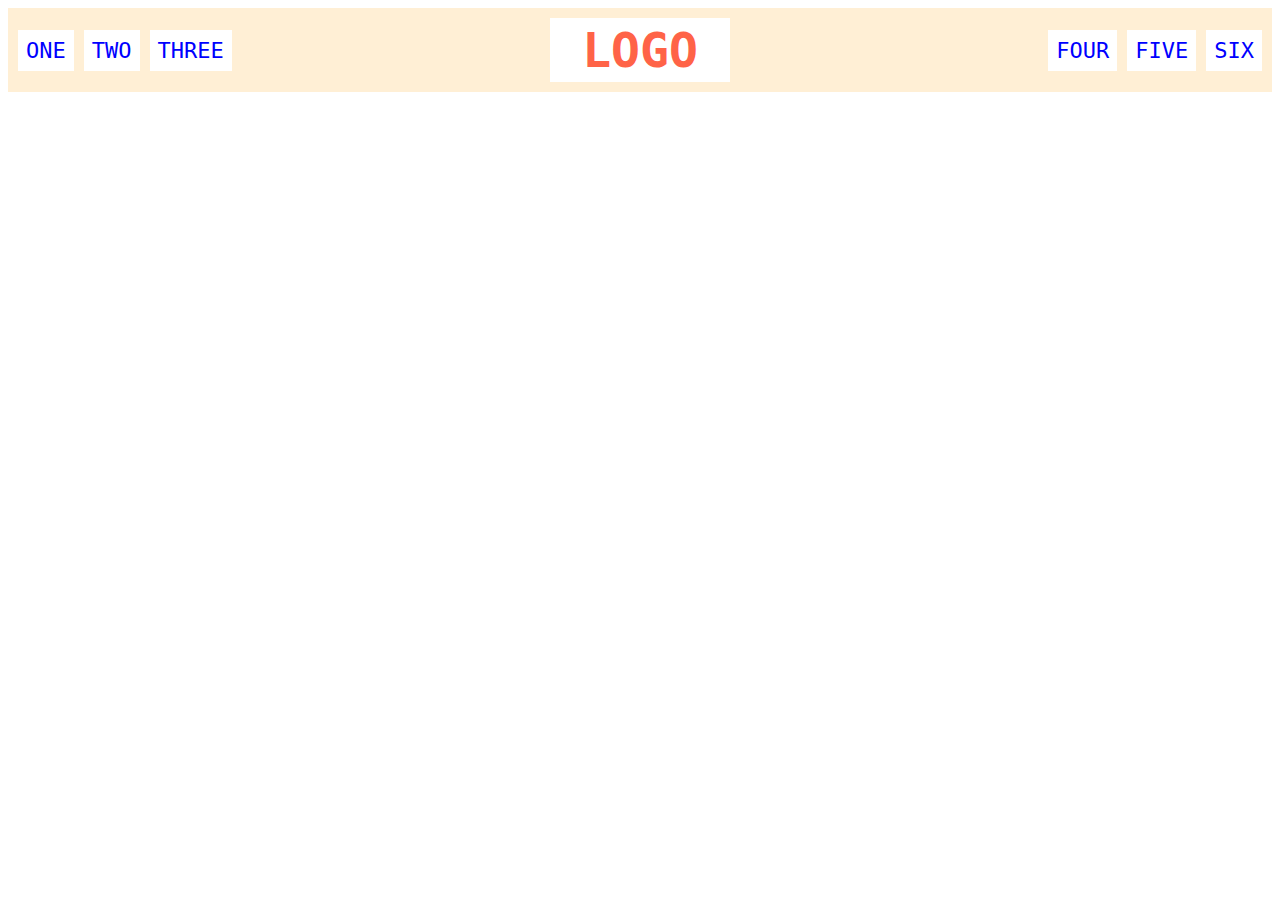
<file: flex/02-flex-header/index.html>
<!DOCTYPE html>
<html lang="en">
  <head>
    <meta charset="UTF-8">
    <meta http-equiv="X-UA-Compatible" content="IE=edge">
    <meta name="viewport" content="width=device-width, initial-scale=1.0">
    <title>Flex Header</title>
    <link rel="stylesheet" href="style.css">
  </head>
  <body>
    <div class="header">
      <div class="left-links">
        <ul>
          <li><a href="#">ONE</a></li>
          <li><a href="#">TWO</a></li>
          <li><a href="#">THREE</a></li>
        </ul>
      </div>

      <div class="logo">LOGO</div>
      
      <div class="right-links">
        <ul>
          <li><a href="#">FOUR</a></li>
          <li><a href="#">FIVE</a></li>
          <li><a href="#">SIX</a></li>
        </ul>
      </div>
    
    </div>
  </body>
</html>
</file>
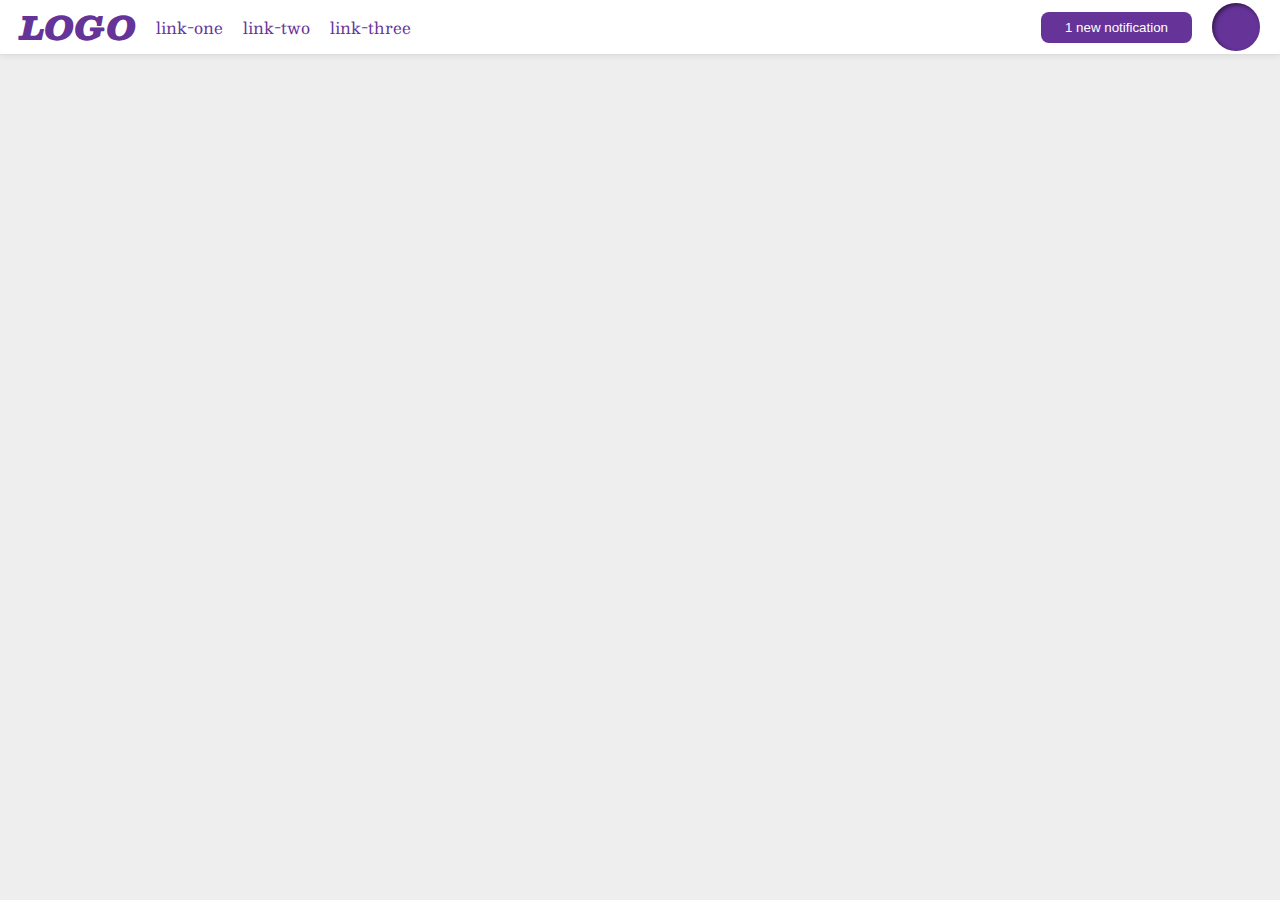
<file: flex/03-flex-header-2/index.html>
<!DOCTYPE html>
<html lang="en">
  <head>
    <meta charset="UTF-8">
    <meta http-equiv="X-UA-Compatible" content="IE=edge">
    <meta name="viewport" content="width=device-width, initial-scale=1.0">
    <title>Flex Header 2</title>
    <link rel="stylesheet" href="style.css">
  </head>
  <body>
    <div class="header">
      <div class="left-container">
        <div class="logo">
          LOGO
        </div>
  
          <ul class="links">
            <li><a href="google.com">link-one</a></li>
            <li><a href="google.com">link-two</a></li>
            <li><a href="google.com">link-three</a></li>
          </ul>
      </div>
      
      <div class="right-container">
        <div>
          <button class="notifications">
            1 new notification
          </button>
        </div>
        <div class="profile-image"></div>
      </div>

    </div>
  </body>
</html>
</file>
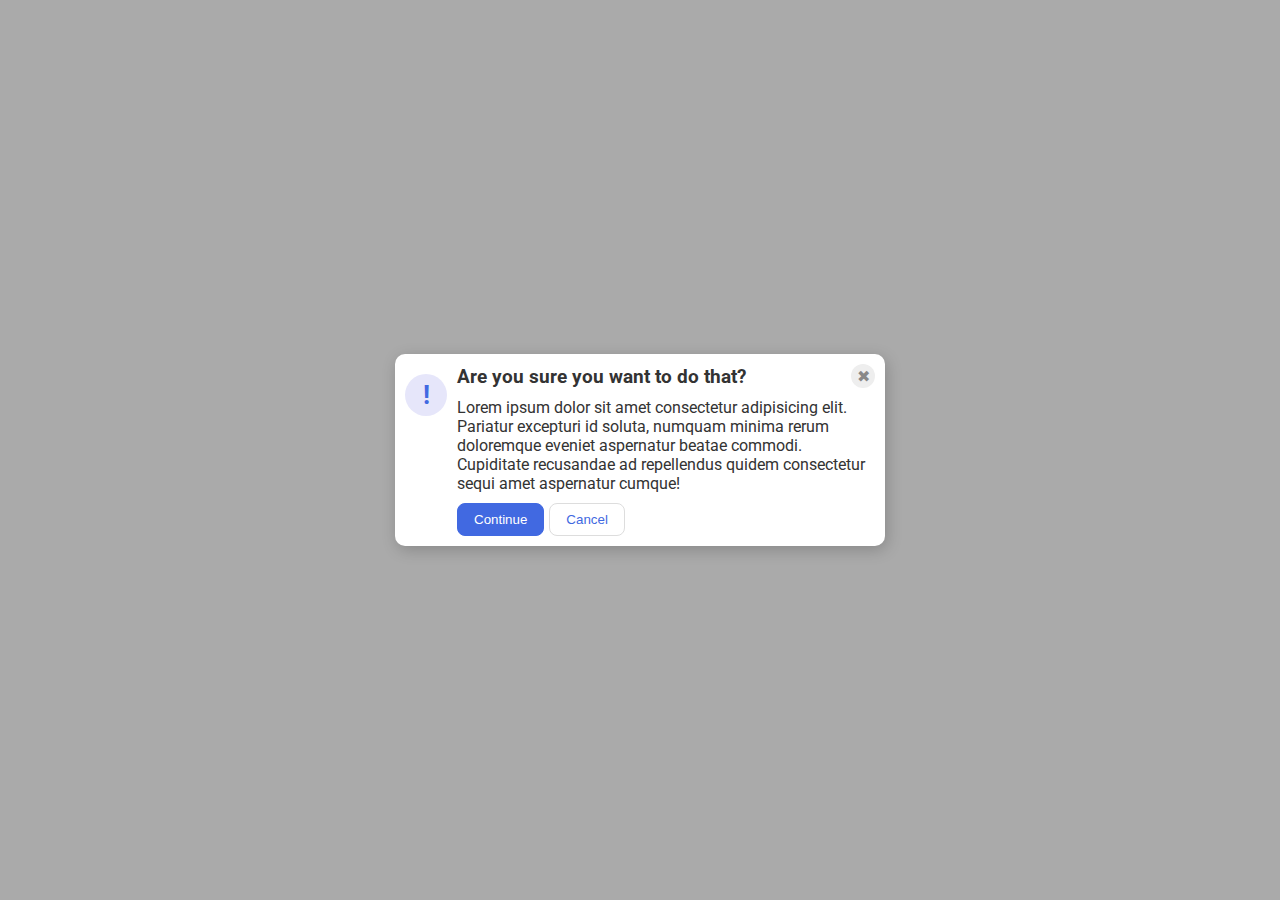
<file: flex/05-flex-modal/index.html>
<!DOCTYPE html>
<html lang="en">
  <head>
    <meta charset="UTF-8">
    <meta http-equiv="X-UA-Compatible" content="IE=edge">
    <meta name="viewport" content="width=device-width, initial-scale=1.0">
    <link rel="stylesheet" href="style.css">
    <title>Modal</title>
  </head>
  <body>
    <div class="modal">
      <div class="icon">!</div>
      
      <div class="alert">
      
        <div class="header">
          <div>Are you sure you want to do that?</div>
          <div class="close-button">✖</div>
        </div>

        <div class="text">Lorem ipsum dolor sit amet consectetur adipisicing elit. Pariatur excepturi id soluta, numquam minima rerum doloremque eveniet aspernatur beatae commodi. Cupiditate recusandae ad repellendus quidem consectetur sequi amet aspernatur cumque!</div>
        
        <div class="choose">
          <button class="continue">Continue</button>
          <button class="cancel">Cancel</button>
        </div>
      
      </div>
    </div>
  </body>
</html>
</file>
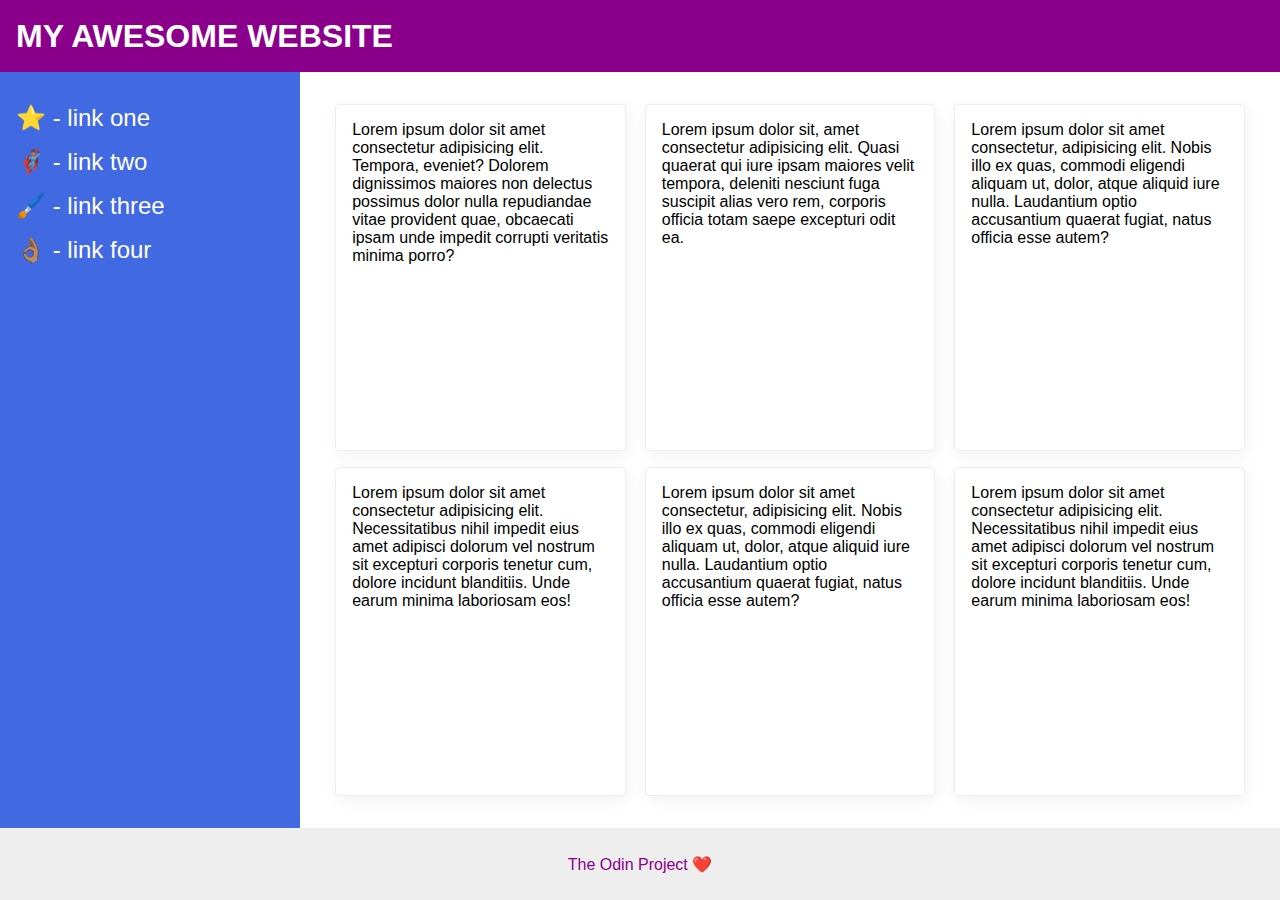
<file: flex/07-flex-layout-2/index.html>
<!DOCTYPE html>
<html lang="en">
  <head>
    <meta charset="UTF-8">
    <meta http-equiv="X-UA-Compatible" content="IE=edge">
    <meta name="viewport" content="width=device-width, initial-scale=1.0">
    <title>The Holy Grail</title>
    <link rel="stylesheet" href="style.css">
  </head>
  <body>
    <div class="header">
      MY AWESOME WEBSITE
    </div>
    
    <div class="content">
      <div class="sidebar">
        <ul>
          <li><a href="#">⭐ - link one</a></li>
          <li><a href="#">🦸🏽‍♂️ - link two</a></li>
          <li><a href="#">🖌️ - link three</a></li>
          <li><a href="#">👌🏽 - link four</a></li>
        </ul>
      </div>

      <div class="cards">
          <div class="card">Lorem ipsum dolor sit amet consectetur adipisicing elit. Tempora, eveniet? Dolorem dignissimos maiores non delectus possimus dolor nulla repudiandae vitae provident quae, obcaecati ipsam unde impedit corrupti veritatis minima porro?</div>
          <div class="card">Lorem ipsum dolor sit, amet consectetur adipisicing elit. Quasi quaerat qui iure ipsam maiores velit tempora, deleniti nesciunt fuga suscipit alias vero rem, corporis officia totam saepe excepturi odit ea.</div>
          <div class="card">Lorem ipsum dolor sit amet consectetur, adipisicing elit. Nobis illo ex quas, commodi eligendi aliquam ut, dolor, atque aliquid iure nulla. Laudantium optio accusantium quaerat fugiat, natus officia esse autem?</div>
          <div class="card">Lorem ipsum dolor sit amet consectetur adipisicing elit. Necessitatibus nihil impedit eius amet adipisci dolorum vel nostrum sit excepturi corporis tenetur cum, dolore incidunt blanditiis. Unde earum minima laboriosam eos!</div>
          <div class="card">Lorem ipsum dolor sit amet consectetur, adipisicing elit. Nobis illo ex quas, commodi eligendi aliquam ut, dolor, atque aliquid iure nulla. Laudantium optio accusantium quaerat fugiat, natus officia esse autem?</div>
          <div class="card">Lorem ipsum dolor sit amet consectetur adipisicing elit. Necessitatibus nihil impedit eius amet adipisci dolorum vel nostrum sit excepturi corporis tenetur cum, dolore incidunt blanditiis. Unde earum minima laboriosam eos!</div>
      </div>
    
    </div>
    <div class="footer">
      The Odin Project ❤️
    </div>
  </body>
</html>
</file>
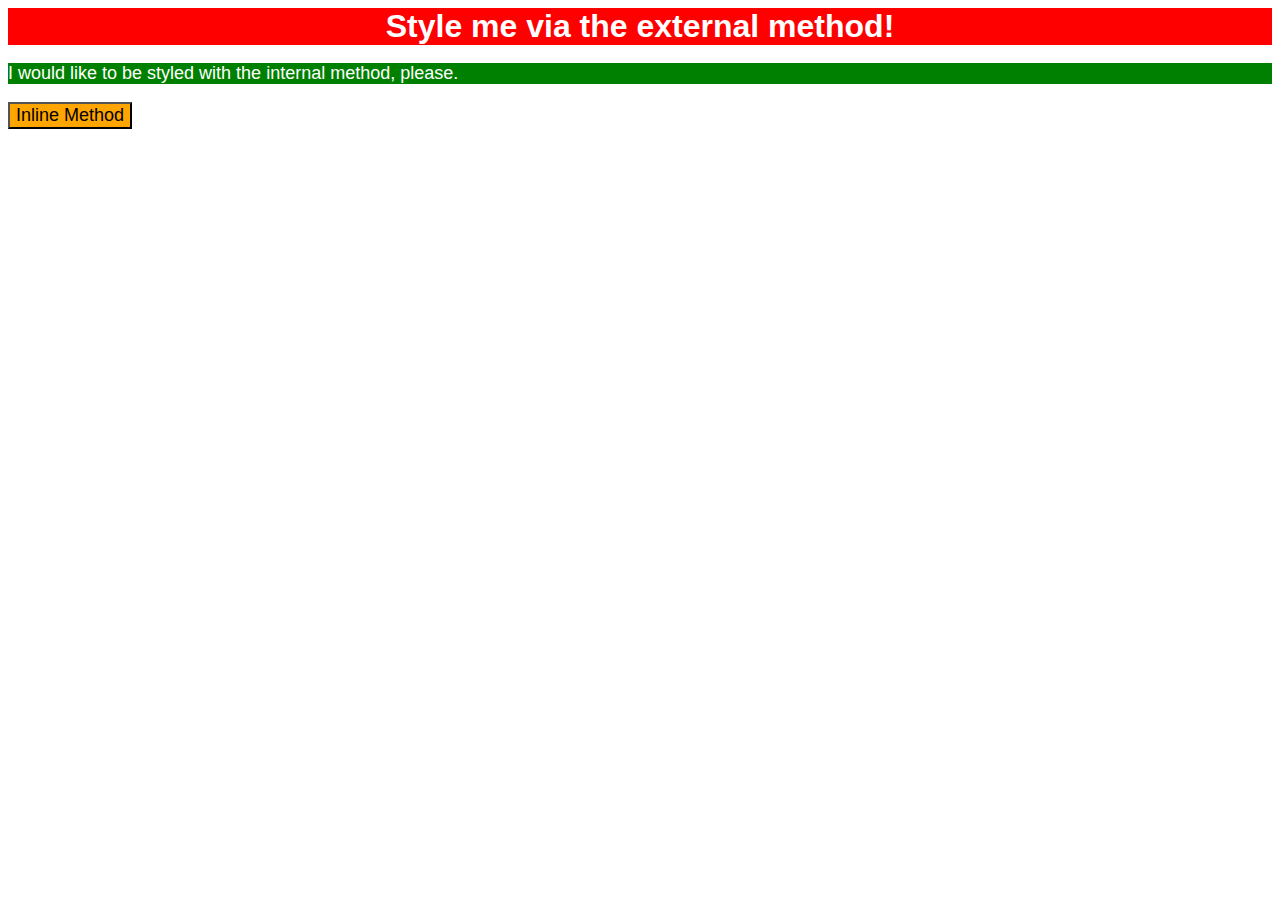
<file: foundations/01-css-methods/index.html>
<!DOCTYPE html>
<html lang="en" style="font-family: Arial, Helvetica, sans-serif;">
  <head>
    <meta charset="UTF-8">
    <meta http-equiv="X-UA-Compatible" content="IE=edge">
    <meta name="viewport" content="width=device-width, initial-scale=1.0">
    <link rel="stylesheet" href="styles.css">
    <title>Methods for Adding CSS</title>

    <style>
      p {
        background-color: green;
        color: white;
        font-size: 18px;
      }
    </style>
  </head>
  
  <body>
    <div>Style me via the external method!</div>
    <p>I would like to be styled with the internal method, please.</p>
    <button style="background-color: orange; font-size: 18px;">Inline Method</button>
  </body>
</html>
</file>
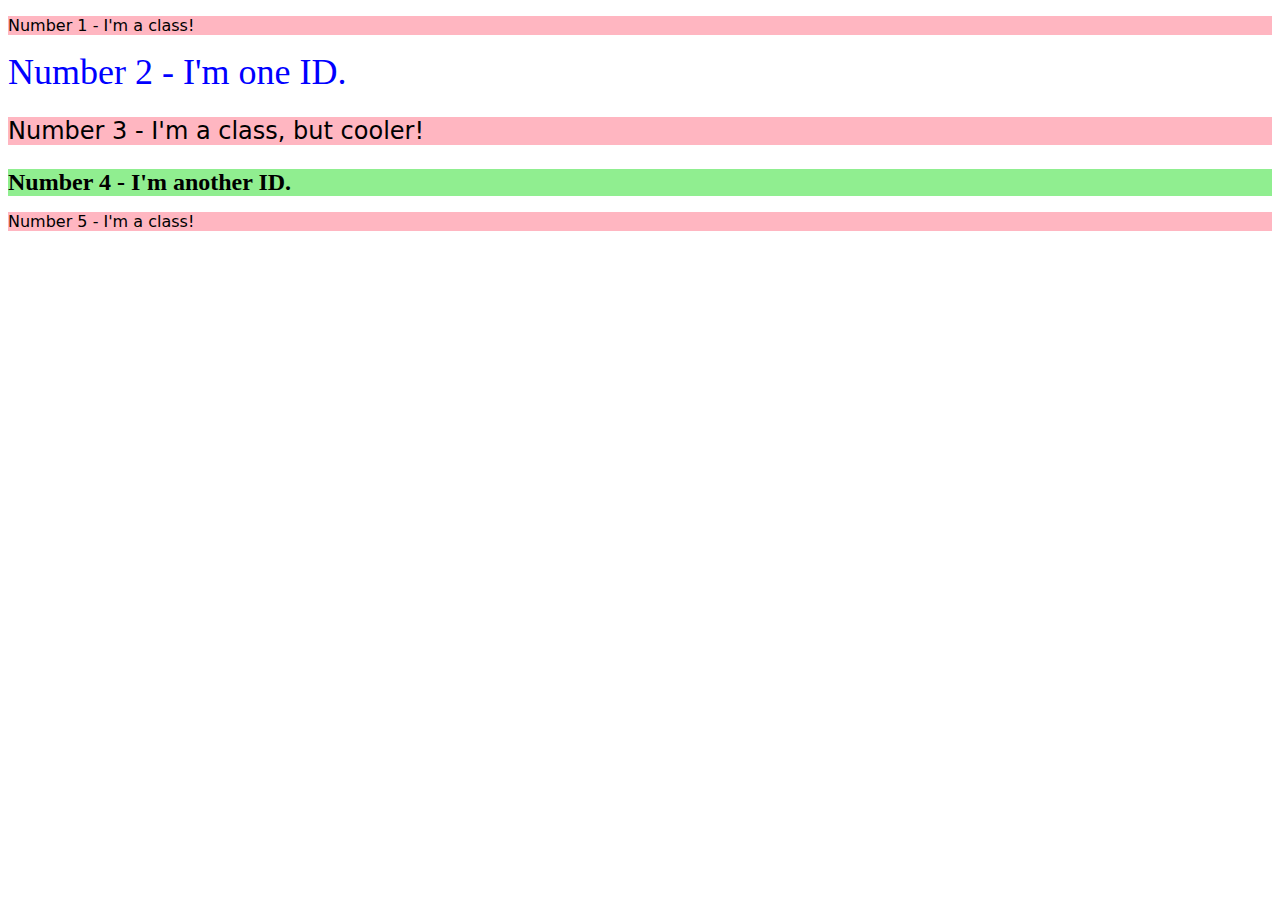
<file: foundations/02-class-id-selectors/index.html>
<!DOCTYPE html>
<html lang="en">
  <head>
    <meta charset="UTF-8">
    <meta http-equiv="X-UA-Compatible" content="IE=edge">
    <meta name="viewport" content="width=device-width, initial-scale=1.0">
    <title>Class and ID Selectors</title>
    <link rel="stylesheet" href="style.css">
  </head>
  <body>
    <p class="odd_numbers">Number 1 - I'm a class!</p>
    <div id="number_2">Number 2 - I'm one ID.</div>
    <p class="odd_numbers" id="number_3">Number 3 - I'm a class, but cooler!</p>
    <div id="number_4">Number 4 - I'm another ID.</div>
    <p class="odd_numbers">Number 5 - I'm a class!</p>
  </body>
</html>
</file>
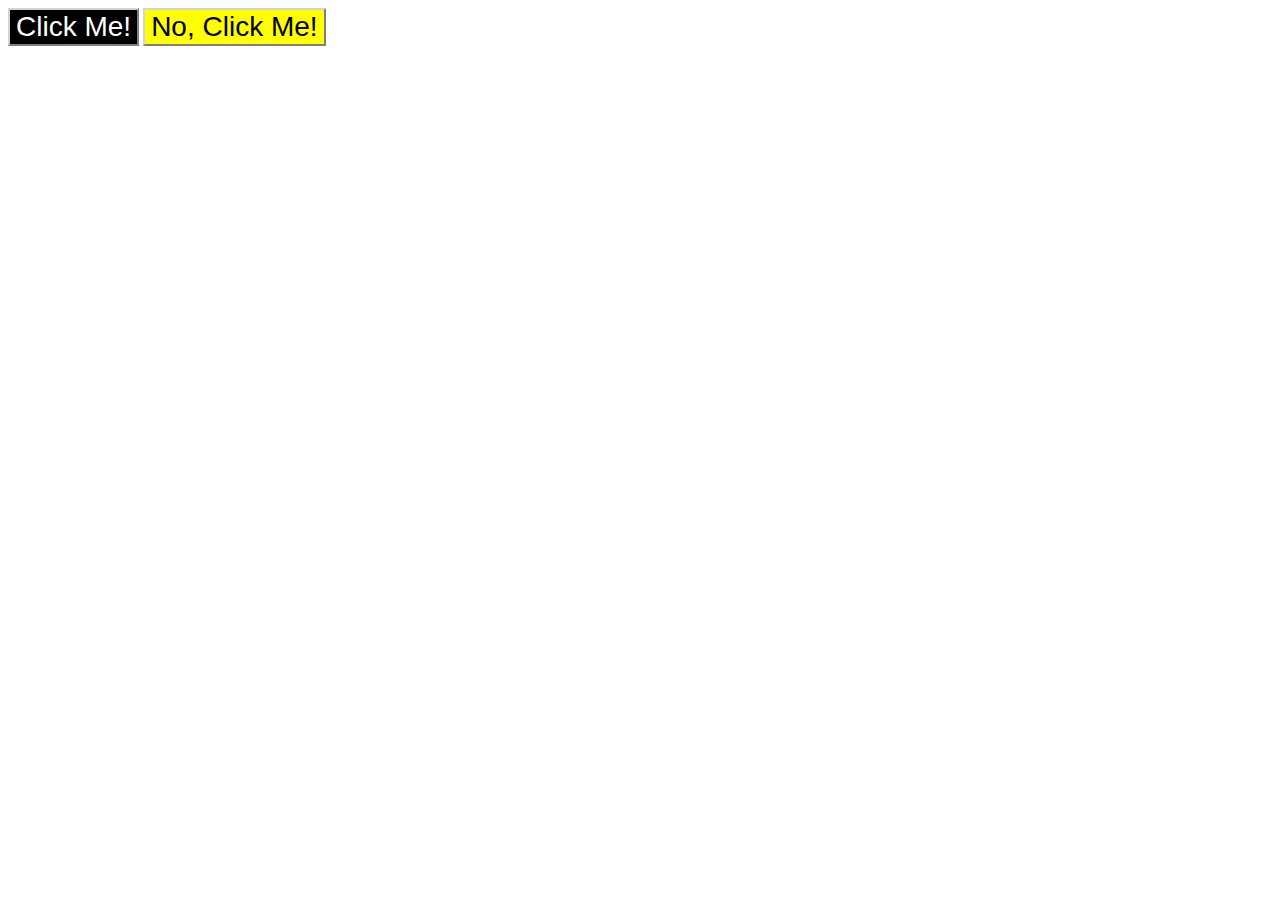
<file: foundations/03-grouping-selectors/index.html>
<!DOCTYPE html>
<html lang="en">
  <head>
    <meta charset="UTF-8">
    <meta http-equiv="X-UA-Compatible" content="IE=edge">
    <meta name="viewport" content="width=device-width, initial-scale=1.0">
    <title>Grouping Selectors</title>
    <link rel="stylesheet" href="style.css">
  </head>

  <body>
    <button class="button_click">Click Me!</button>
    <button class="button_no_click">No, Click Me!</button>
  </body>
</html>
</file>
<file: flex/02-flex-header/style.css>
/* 
- There is space between all items and the edge of the header (specific px amount doesn't matter here).
- Logo is centered vertically and horizontally.
- list-items are horizontal, and are centered vertically inside the header.
- left-links and right-links are pushed all the way to the left and right, and stay at the edge of the header when the page is resized.
- Your solution does not use floats, inline-block, or absolute positioning.
*/

.header  {
  font-family: monospace;
  background: papayawhip;
  padding: 10px;
  display: flex;
  align-items: center;
  justify-content: space-between;
}

.logo {
  font-size: 48px;
  font-weight: 900;
  color: tomato;
  background: white;
  padding: 4px 32px;

  justify-content: center;
  align-self: center;
}

ul {
  /* this removes the dots on the list items*/
  list-style-type: none;
  padding-inline-start: unset;
  margin: 0;
  /* margin: 0;
  padding: 0; */
  display: flex;
  gap: 10px;
}

a {
  font-size: 22px;
  background: white;
  color: blue;
  padding: 8px;
  /* this removes the line under the links */
  text-decoration: none;
}

li {
  display: flex;
}

.left-links .right-links {
  color: blue;
  align-items: center;
}

/* .left-links {
  justify-content: flex-start;
}

.right-links {
  justify-content: flex-end;
} */
</file>
<file: flex/03-flex-header-2/style.css>
/* 
- Everything is centered vertically inside the header.
- There is 8px space between everything and the edge of the header.
- Items are arranged horizontally as seen in the outcome image.
- There is 16px between each item on both sides of the header.
- flex is used to arrange everything.
*/

/* this is some magical font-importing.  
you'll learn about it later. */
@import url('https://fonts.googleapis.com/css2?family=Besley:ital,wght@0,400;1,900&display=swap');

body {
  margin: 0;
  background: #eee;
  font-family: Besley, serif;
}

.header {
  background: white;
  border-bottom: 1px solid #ddd;
  box-shadow: 0 0 8px rgba(0,0,0,.1);
  display: flex;
  align-items: center;
  justify-content: space-between;
}

.profile-image {
  background: rebeccapurple;
  box-shadow: inset 2px 2px 4px rgba(0,0,0,.5);
  border-radius: 50%;
  width: 48px;
  height: 48px;
}

.logo {
  color: rebeccapurple;
  font-size: 32px;
  font-weight: 900;
  font-style: italic;
}

button {
  border: none;
  border-radius: 8px;
  background: rebeccapurple;
  color: white;
  padding: 8px 24px;
}

a {
  /* this removes the line under our links */
  text-decoration: none;
  color: rebeccapurple;
}

ul {
  list-style-type: none;
}

.links {
  display: flex;
  justify-content: center;
  align-items: center;
  padding: 0;
  margin: 0;
  gap: 20px;
}

.left-container, .right-container {
  display: flex;
  gap: 20px;
  align-items: center;
  margin: 0 20px;
}

/* .left-container {
  margin: 0 20px;
}

.right-container {
  margin: 0 20px;
} */

/* .left-container {
  display: flex;
  margin-left: 20px;
  gap: 20px;
}

.right-container {
  display: flex;
  margin-right: 20px;
  gap: 20px;
  /* justify-content: flex-end;
  align-items: center; */
/*} */
</file>
<file: flex/05-flex-modal/style.css>
@import url('https://fonts.googleapis.com/css2?family=Roboto:wght@400;700&display=swap');

html, body {
  height: 100%;
}

body {
  font-family: Roboto, sans-serif;
  margin: 0;
  background: #aaa;
  color: #333;
  /* I'll give you this one for free lol */
  display: flex;
  align-items: center;
  justify-content: center;
}

.modal {
  background: white;
  width: 480px;
  border-radius: 10px;
  box-shadow: 2px 4px 16px rgba(0,0,0,.2);
  display: flex;
  padding: 10px 10px 10px 0;
}

.icon {
  color: royalblue;
  font-size: 26px;
  font-weight: 700;
  background: lavender;
  width: 42px;
  height: 42px;
  border-radius: 50%;
  display: flex;
  align-items: center;
  justify-content: center;
  /* flex: 1 1 auto; */
  flex-shrink: 0;
  margin: 10px;
}

.close-button {
  background: #eee;
  border-radius: 50%;
  color: #888;
  font-weight: 400;
  font-size: 16px;
  height: 24px;
  width: 24px;
  display: flex;
  align-items: center;
  justify-content: center;
}

button {
  padding: 8px 16px;
  border-radius: 8px;
}

button.continue {
  background: royalblue;
  border: 1px solid royalblue;
  color: white;
}

button.cancel {
  background: white;
  border: 1px solid #ddd;
  color: royalblue;
}

.alert {
  display: flex;
  flex-direction: column;
  /* margin: 10px 10px 10px 0; */
  /* justify-content: center; */
  gap: 10px;
}

.header {
  display: flex;
  justify-content: space-between;
  align-items: center;
  font-weight: bold;
  font-size: larger;
}

.choose {
  display: flex;
  gap: 5px;
}
</file>
<file: flex/07-flex-layout-2/style.css>
body {
  font-family: -apple-system, BlinkMacSystemFont, 'Segoe UI', Roboto, Oxygen, Ubuntu, Cantarell, 'Open Sans', 'Helvetica Neue', sans-serif;
  margin: 0;
  min-height: 100vh;
  display: flex;
  flex-direction: column;
}

.header {
  display: flex;
  align-items: center;
  padding-left: 16px;
  height: 72px;
  background: darkmagenta;
  color: white;
  font-size: 32px;
  font-weight: 900;
}

.footer {
  display: flex;
  height: 72px;
  background: #eee;
  color: darkmagenta;
  margin-top: auto;
  justify-content: center;
  align-items: center;
}

.sidebar {
  width: 300px;
  background: royalblue;
  display: flex;
  flex-direction: column;
  flex: 1 0 auto;
}

.card {
  display: flex;
  border: 1px solid #eee;
  box-shadow: 2px 4px 16px rgba(0,0,0,.06);
  border-radius: 4px;
  width: 28%;
  padding: 16px;
  align-self: normal;
  align-items: normal;
}

.content {
  display: flex;
  flex: auto;
}

ul {
  list-style-type: none;
  display: flex;
  flex-direction: column;
  padding: 0;
}

a {
  text-decoration: none;
  font-size: 24px;
  color: white;
}

.sidebar li {
  padding: 16px 16px 0 16px;
}

.cards {
  display: flex;
  flex-wrap: wrap;
  justify-content: space-evenly;
  gap: 16px;
  padding: 32px;
}
</file>
<file: foundations/01-css-methods/styles.css>
/*
red background, white text, font size of 32px, center aligned, bold
*/
div {
  background-color: red;
  color: white;
  font-size: 32px;
  text-align: center;
  font-weight: bold;
}
</file>
<file: foundations/02-class-id-selectors/style.css>
.odd_numbers {
  background-color: lightpink;
  font-family: Verdana, "DejaVu Sans", sans-serif;
}

#number_2 {
  color: blue;
  font-size: 36px;
}

#number_3 {
  font-size: 24px;
}

#number_4 {
  background-color: lightgreen;
  font-size: 24px;
  font-weight: bold;
}
</file>
<file: foundations/03-grouping-selectors/style.css>
/* styles */

.button_click,
.button_no_click {
  font-family: Helvetica, "Times New Roman", sans-serif;
  font-size: 28px;
  border-color: lightgray;
}

.button_click {
  background-color: #000000;
  color: #ffffff;
}

.button_no_click {
  background-color: yellow;
}
</file>
